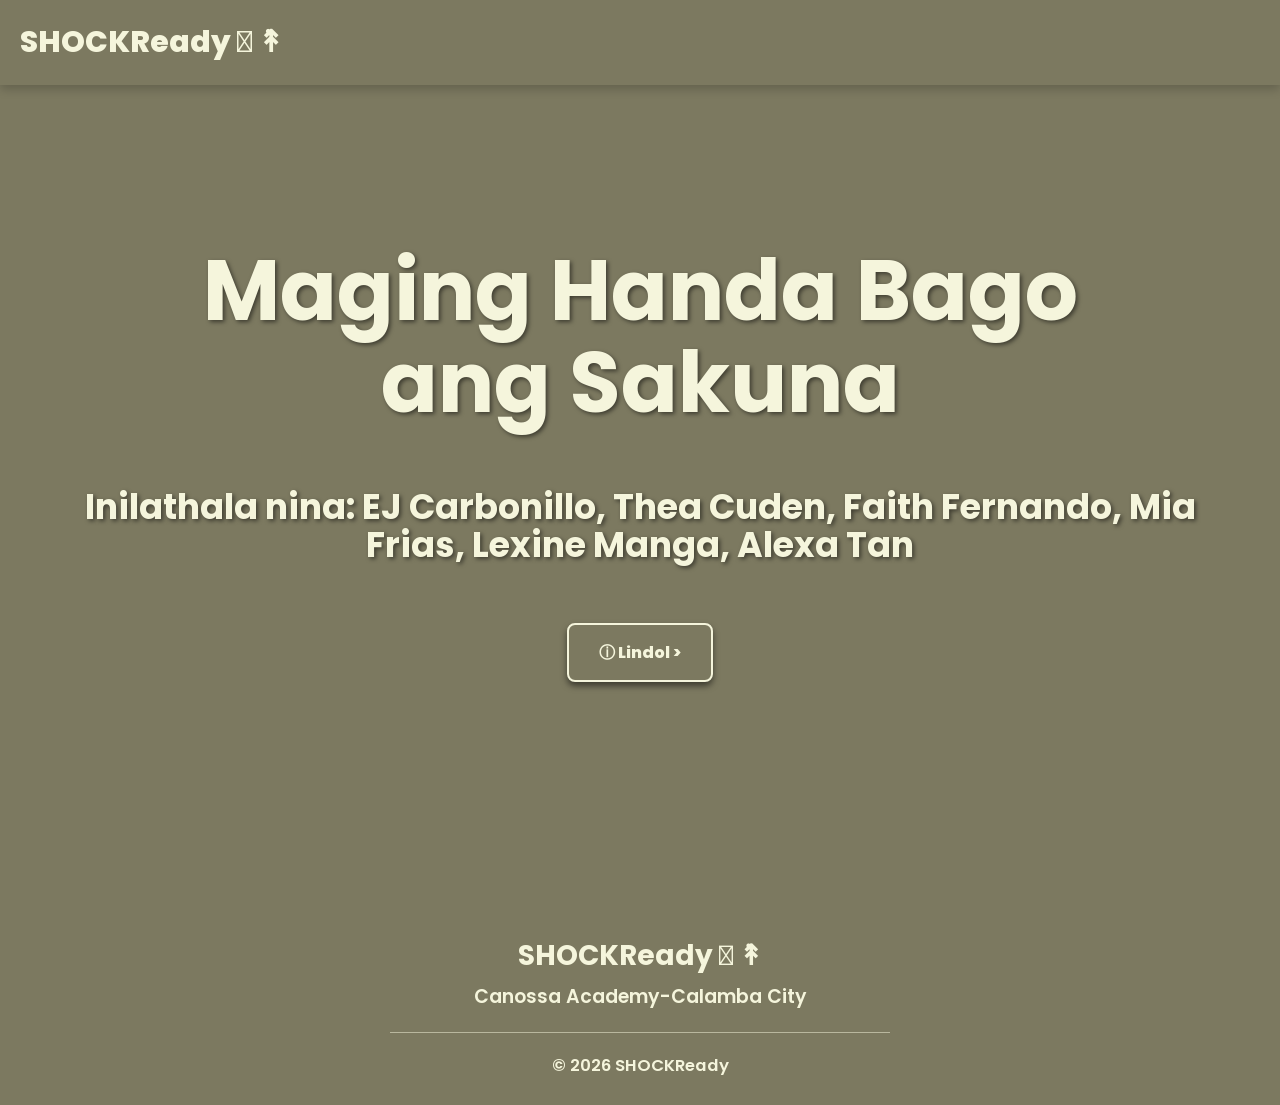
<file: index.html>
<!DOCTYPE html>
<html lang="en">
    <head>
        <meta charset="UTF-8">
        <meta name="viewport" content="width=device-width, initial-scale=1.0">
        <meta name="color-scheme" content="light">
        <title>SHOCKReady</title>
        <link rel="preconnect" href="https://fonts.googleapis.com">
        <link rel="preconnect" href="https://fonts.gstatic.com" crossorigin>
        <link href="https://fonts.googleapis.com/css2?family=Poppins:ital,wght@0,100;0,200;0,300;0,400;0,500;0,600;0,700;0,800;0,900;1,100;1,200;1,300;1,400;1,500;1,600;1,700;1,800;1,900&display=swap" rel="stylesheet">
        <link rel="stylesheet" href="design.css">
        <link rel="shortcut icon" href="https://cdn-icons-png.flaticon.com/512/864/864477.png">
    </head>
    <body>
        <div id="head" class="my-custom-box">
           <a href="index.html">SHOCKReady 𖠰 ݁↟</a>
        </div>
        <div class="main-content">
            <div class="hero-wrapper">
                    <div class="hero-slogan">
                        <h1>Maging Handa Bago<br>ang Sakuna</h1>
                        <h5>Inilathala nina: EJ Carbonillo, Thea Cuden, Faith Fernando,  Mia Frias, Lexine Manga, Alexa Tan</h5>
                    </div>
                <div class="dropdown">
                    <button id="button" type="button">ⓘ Lindol ></button>
                    <div id="dropMenu" class="dropdown-content">
                        <a href="btn1.html">꩜ Ano ang Lindol?</a>
                        <a href="btn2.html">꩜ Earthquake Intensity Scale</a>
                        <a href="btn3.html">꩜ Mga Dapat Gawin</a>
                        <a href="btn4.html">꩜ Karagdagang Impormasyon</a>
                        <a href="btn5.html">꩜ Emergency Contacts</a>
                        <a href="btn6.html">꩜ Call to Action</a>
                    </div>
                </div>
            </div>
        </div>

        <footer class="site-footer">

            <div class="footer-content">

                <h3>SHOCKReady 𖠰 ݁↟</h3>

                <p class="school-name">
                Canossa Academy-Calamba City
                </p>

                <div class="footer-line"></div>

                <p class="footer-credit">
                    © 2026 SHOCKReady
                </p>

            </div>

        </footer>


        <script src="script.js"></script>
    </body>
</html>
</file>
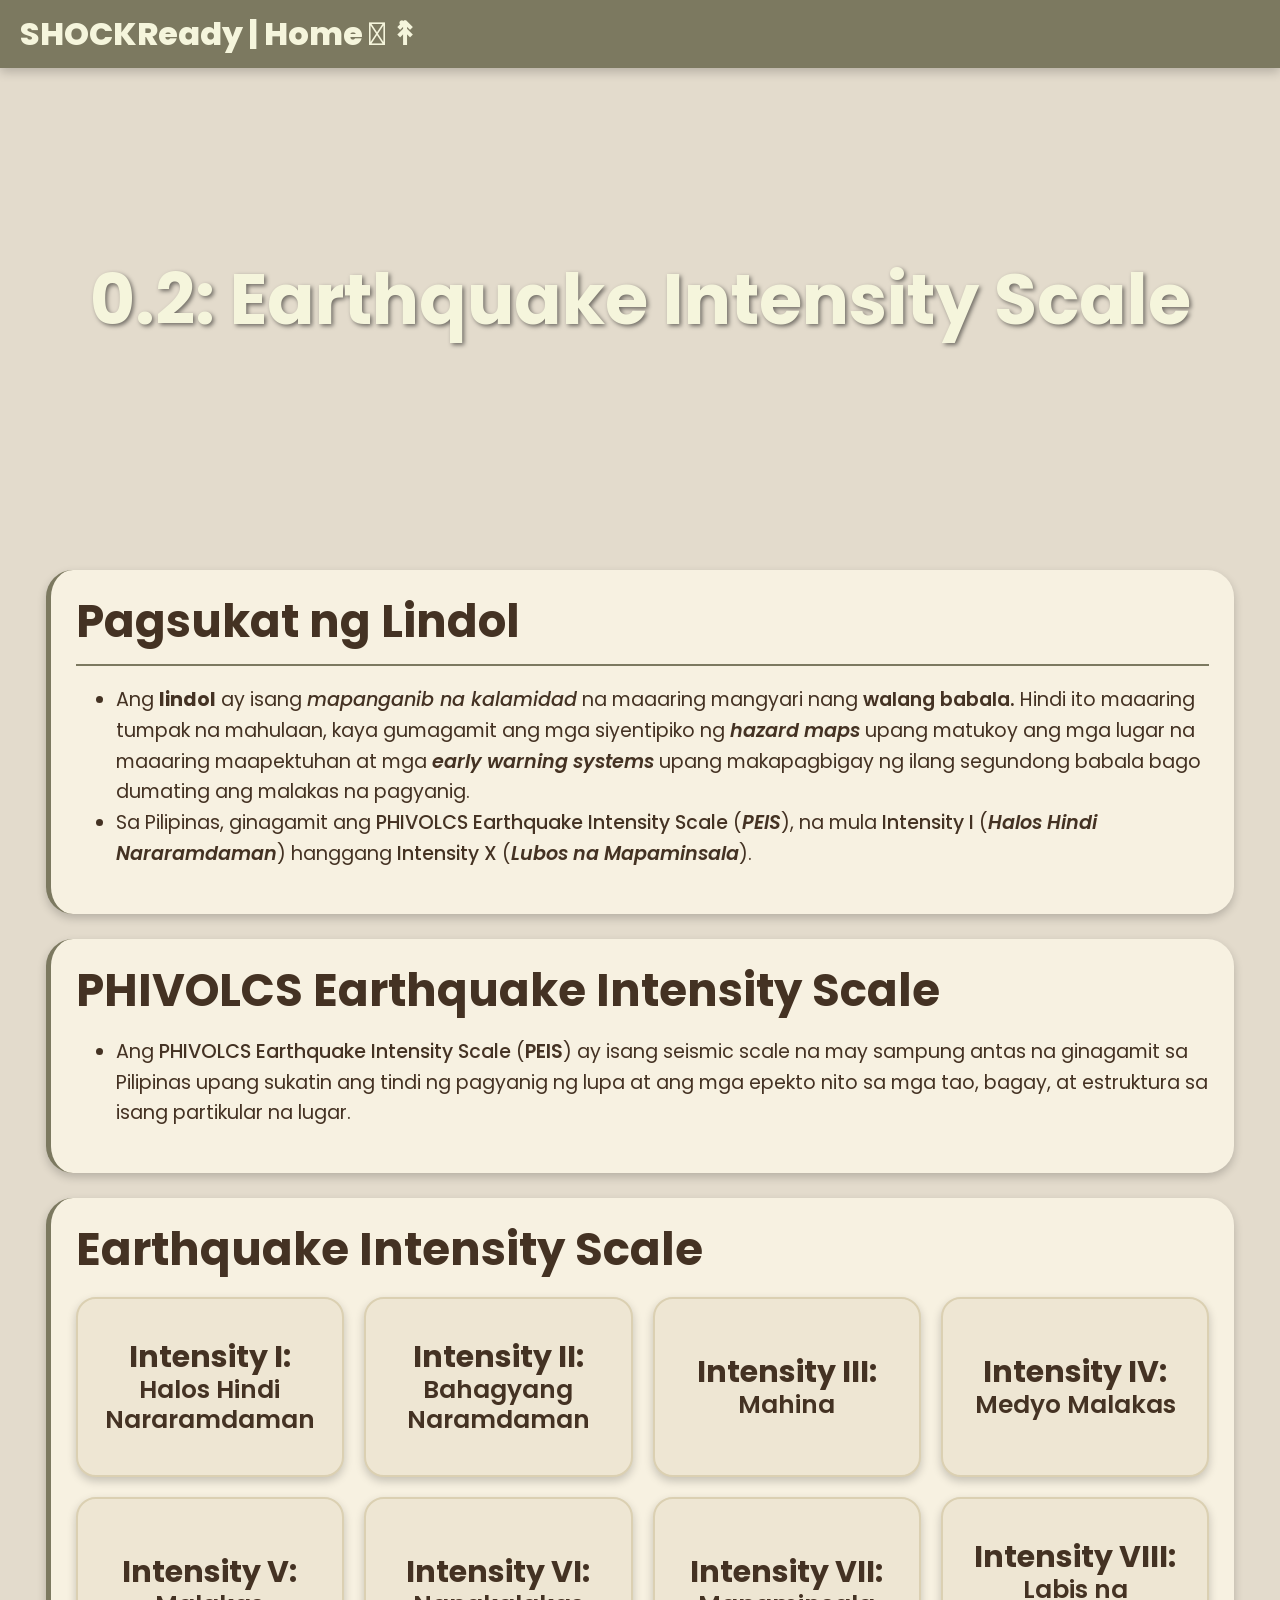
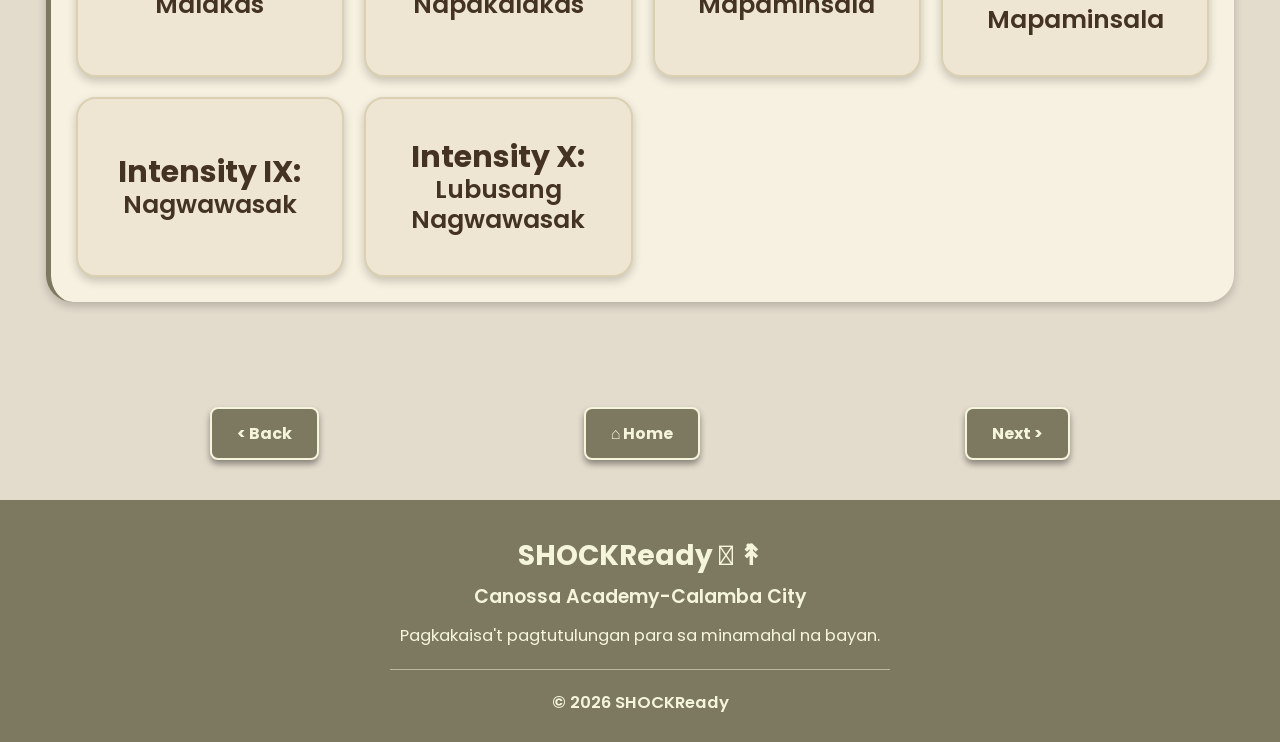
<file: btn2.html>
<!DOCTYPE html>
<html lang="en">
    <head>
        <meta charset="UTF-8">
        <meta name="viewport" content="width=device-width, initial-scale=1.0">
        <meta name="color-scheme" content="light">
        <title>SHOCKReady</title>
        <link rel="preconnect" href="https://fonts.googleapis.com">
        <link rel="preconnect" href="https://fonts.gstatic.com" crossorigin>
        <link href="https://fonts.googleapis.com/css2?family=Poppins:ital,wght@0,100;0,200;0,300;0,400;0,500;0,600;0,700;0,800;0,900;1,100;1,200;1,300;1,400;1,500;1,600;1,700;1,800;1,900&display=swap" rel="stylesheet">
        <link rel="stylesheet" href="design2.css">
        <link rel="shortcut icon" href="https://cdn-icons-png.flaticon.com/512/864/864477.png">
    </head>
    <body>
        <div id="head" class="my-custom-box">
           <a href="index.html">SHOCKReady | Home 𖠰 ݁↟</a>
        </div>
        <div class="main-content-1">
            <div class="hero-wrapper-1">
                <div class="hero-slogan-1">
                    <h1>0.2: Earthquake Intensity Scale</h1>
                </div>
            </div>
        </div>

        <div class="boxes-container">
            <div class="layout-container">

                <div class="info-box box-pagsukat">
                    <div class="header">
                        <h2>Pagsukat ng Lindol</h2><hr>
                    </div>
                    <div class="paragraph paragraph-eight">
                        <ul>
                            <li>Ang <strong>lindol</strong> ay isang <span style="font-weight: 500;"><i>mapanganib na kalamidad</i></span> na maaaring mangyari nang <span style="font-weight: 600;">walang babala. </span>
                                Hindi ito maaaring tumpak na mahulaan, kaya gumagamit ang mga siyentipiko ng <span style="font-weight: 600;"><i>hazard maps</i></span> upang matukoy 
                                ang mga lugar na maaaring maapektuhan at mga <span style="font-weight: 600;"><i>early warning systems</i></span> upang makapagbigay ng ilang segundong 
                                babala bago dumating ang malakas na pagyanig.</li>
                            <li>Sa Pilipinas, ginagamit ang <span style="font-weight: 500;">PHIVOLCS Earthquake Intensity Scale</span> (<span style="font-weight: 600;"><i>PEIS</i></span>), na mula <span style="font-weight: 500;">Intensity I </span>
                                (<span style="font-weight: 600;"><i>Halos Hindi Nararamdaman</i></span>) hanggang <span style="font-weight: 500;">Intensity X</span> (<span style="font-weight: 600;"><i>Lubos na Mapaminsala</i></span>). </li>
                        </ul>
                    </div>
                </div>

                <div class="info-box box-PEIS">
                    <div class="header">
                        <h2>PHIVOLCS Earthquake Intensity Scale</h2>
                    </div>
                    <div class="paragraph paragraph-nine">
                        <ul>
                            <li>Ang <span style="font-weight: 500;">PHIVOLCS Earthquake Intensity Scale</span> (<span style="font-weight: 600;">PEIS</span>) ay isang seismic scale
                            na may sampung antas na ginagamit sa Pilipinas upang sukatin ang tindi ng pagyanig ng lupa at ang mga epekto
                            nito sa mga tao, bagay, at estruktura sa isang partikular na lugar.</li>
                        </ul>
                    </div>
                </div>

                <div class="info-box box-intensity">

                    <div class="header">
                        <h2>Earthquake Intensity Scale</h2>
                    </div>
                    
                    <div class="intensity-columns">

                        <div class="intensity">
                            <div class="header">
                                <h4>Intensity I:</h4>
                                <h5><span style="font-weight: 600;">Halos Hindi Nararamdaman</span></h5>
                            </div>
                        </div>

                        <div class="intensity">
                            <div class="header">
                                <h4>Intensity II:</h4>
                                <h5><span style="font-weight: 600;">Bahagyang Naramdaman</span></h5>
                            </div>
                        </div>

                        <div class="intensity">
                            <div class="header">
                                <h4>Intensity III:</h4>
                                <h5><span style="font-weight: 600;">Mahina</span></h5>
                            </div>
                        </div>

                        <div class="intensity">
                            <div class="header">
                                <h4>Intensity IV:</h4>
                                <h5><span style="font-weight: 600;">Medyo Malakas</span></h5>
                            </div>
                        </div>

                        <div class="intensity">
                            <div class="header">
                                <h4>Intensity V:</h4>
                                <h5><span style="font-weight: 600;">Malakas</span></h5>
                            </div>
                        </div>

                        <div class="intensity">
                            <div class="header">
                                <h4>Intensity VI:</h4>
                                <h5><span style="font-weight: 600;">Napakalakas</span></h5>
                            </div>
                        </div>

                        <div class="intensity">
                            <div class="header">
                                <h4>Intensity VII:</h4>
                                <h5><span style="font-weight: 600;">Mapaminsala</span></h5>
                            </div>
                        </div>

                        <div class="intensity">
                            <div class="header">
                                <h4>Intensity VIII:</h4>
                                <h5><span style="font-weight: 600;">Labis na Mapaminsala</span></h5>
                            </div>
                        </div>

                        <div class="intensity">
                            <div class="header">
                                <h4>Intensity IX:</h4>
                                <h5><span style="font-weight: 600;">Nagwawasak</span></h5>
                            </div>
                        </div>

                        <div class="intensity">
                            <div class="header">
                                <h4>Intensity X:</h4>
                                <h5><span style="font-weight: 600;">Lubusang Nagwawasak</span></h5>
                            </div>
                        </div>

                    </div>
                </div>

            </div>
        </div>

        <div class="page-navigation">
            <a href="btn1.html">< Back</a>
            <a href="index.html">⌂ Home</a>
            <a href="btn3.html">Next ></a>
        </div>

        <footer class="site-footer">

            <div class="footer-content">

                <h3>SHOCKReady 𖠰 ݁↟</h3>

                <p class="school-name">
                Canossa Academy-Calamba City
                </p>

                <p>
                    Pagkakaisa't pagtutulungan para sa minamahal na bayan.
                </p>

                <div class="footer-line"></div>

                <p class="footer-credit">
                    © 2026 SHOCKReady
                </p>

            </div>

        </footer>
        
    </body>
</html>
</file>
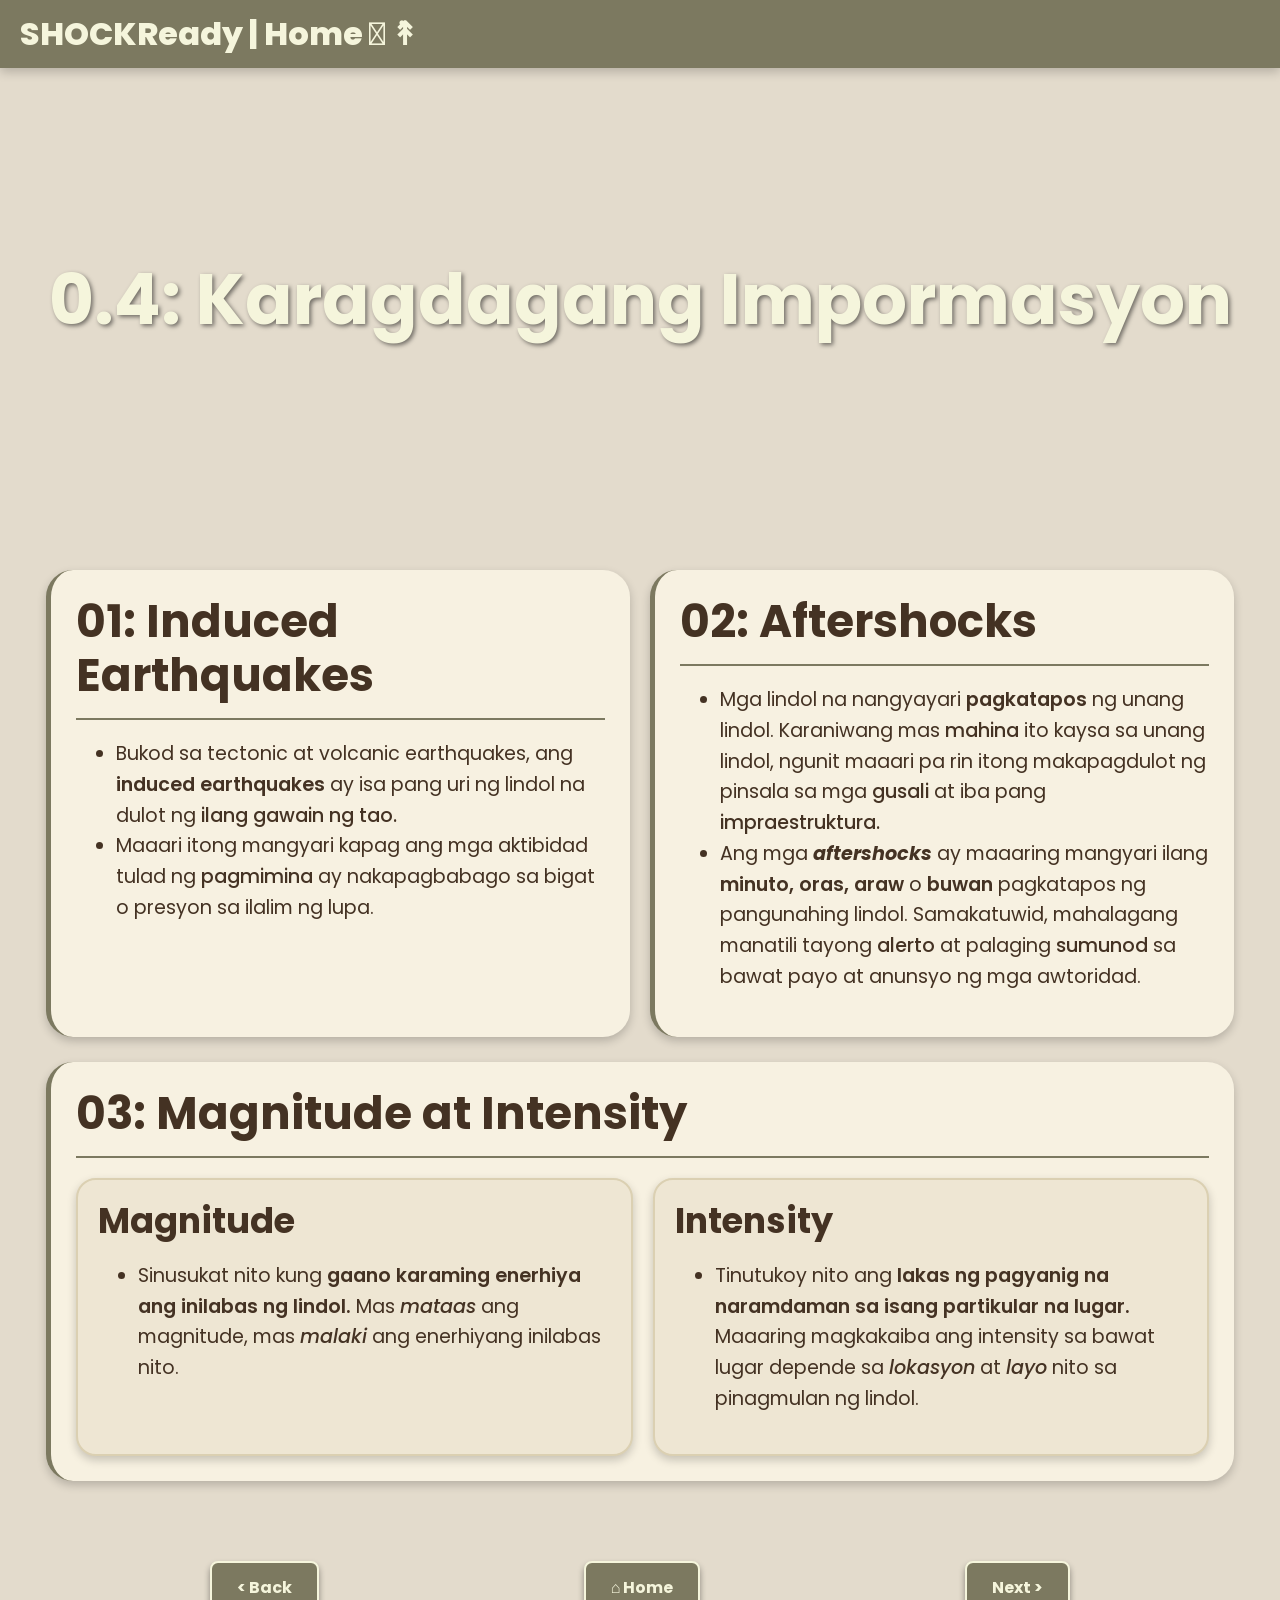
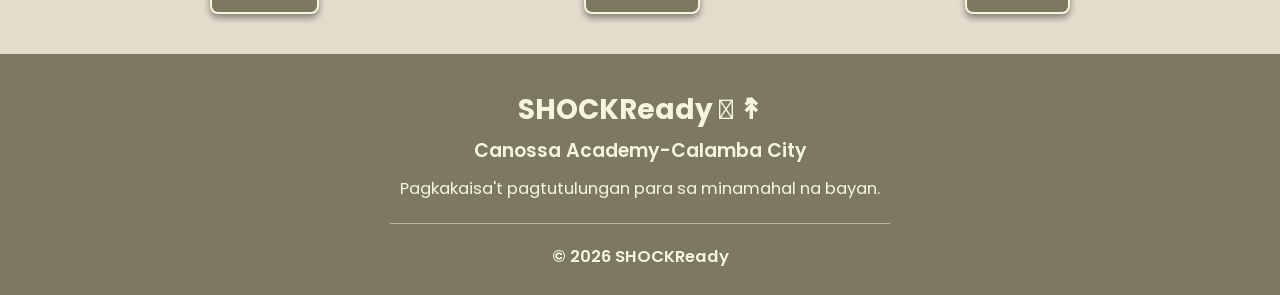
<file: btn4.html>
<!DOCTYPE html>
<html lang="en">
    <head>
        <meta charset="UTF-8">
        <meta name="viewport" content="width=device-width, initial-scale=1.0">
        <meta name="color-scheme" content="light">
        <title>SHOCKReady</title>
        <link rel="preconnect" href="https://fonts.googleapis.com">
        <link rel="preconnect" href="https://fonts.gstatic.com" crossorigin>
        <link href="https://fonts.googleapis.com/css2?family=Poppins:ital,wght@0,100;0,200;0,300;0,400;0,500;0,600;0,700;0,800;0,900;1,100;1,200;1,300;1,400;1,500;1,600;1,700;1,800;1,900&display=swap" rel="stylesheet">
        <link rel="stylesheet" href="design2.css">
        <link rel="shortcut icon" href="https://cdn-icons-png.flaticon.com/512/864/864477.png">
    </head>
    <body>
        <div id="head" class="my-custom-box">
           <a href="index.html">SHOCKReady | Home 𖠰 ݁↟</a>
        </div>
        <div class="main-content-1">
            <div class="hero-wrapper-1">
                <div class="hero-slogan-1">
                    <h1>0.4: Karagdagang Impormasyon</h1>
                </div>
            </div>
        </div>

        <div class="boxes-container">
            <div class="layout-container">
                <div class="additional-columns">

                    <div class="info-box box-induced">
                        <div class="header">
                            <h2>01: Induced Earthquakes</h2><hr>
                        </div>
                        <div class="paragraph paragraph-ten">
                            <ul>
                                <li>Bukod sa tectonic at volcanic earthquakes, ang <span style="font-weight: 600;">induced earthquakes</span> ay isa pang uri ng lindol 
                                    na dulot ng <span style="font-weight: 500;">ilang gawain ng tao.</span></li>
                                <li>Maaari itong mangyari kapag ang mga aktibidad tulad ng <span style="font-weight: 500;">pagmimina</span> 
                                    ay nakapagbabago sa bigat o presyon sa ilalim ng lupa.</li>
                            </ul>
                        </div>
                    </div>

                    <div class="info-box box-aftershocks">
                        <div class="header">
                            <h2>02: Aftershocks</h2><hr>
                        </div>
                        <div class="paragraph paragraph-eleven">
                            <ul>
                                <li>Mga lindol na nangyayari <span style="font-weight: 600;">pagkatapos</span> ng unang lindol.
                                Karaniwang mas <span style="font-weight: 500;">mahina</span> ito kaysa sa unang lindol, ngunit maaari pa rin itong makapagdulot
                                ng pinsala sa mga <span style="font-weight: 500;">gusali</span> at iba pang <span style="font-weight: 500;">impraestruktura.</span></li>
                                <li>Ang mga <strong><i>aftershocks</i></strong> ay maaaring mangyari ilang <span style="font-weight: 600;">minuto, oras, araw</span> o <span style="font-weight: 600;">buwan</span>
                                 pagkatapos ng pangunahing lindol. Samakatuwid, mahalagang manatili tayong <span style="font-weight: 500;">alerto</span> at palaging <span style="font-weight: 500;">sumunod</span> sa bawat payo at anunsyo
                                 ng mga awtoridad.</li>
                            </ul>
                            
                        </div>
                    </div>

                </div>

                <div class="info-box box-mag-int">

                    <div class="header">
                        <h2>03: Magnitude at Intensity</h2><hr>
                    </div>

                    <div class="magint-columns">

                        <div class="mag-int">
                            <div class="header">
                                <h3>Magnitude</h3>
                            </div>
                            <div class="paragraph paragraph-twelve">
                                <ul>
                                    <li>Sinusukat nito kung <span style="font-weight: 600;">gaano karaming enerhiya ang inilabas
                                        ng lindol. </span>Mas <span style="font-weight: 500;"><i>mataas</i></span> ang magnitude, mas
                                        <span style="font-weight: 500;"><i>malaki</i></span> ang enerhiyang inilabas nito.
                                    </li>
                                </ul>
                            </div>
                        </div>
                        
                        <div class="mag-int">
                            <div class="header">
                                <h3>Intensity</h3>
                            </div>
                            <div class="paragraph paragraph-thirteen">
                                <ul>
                                    <li>Tinutukoy nito ang <span style="font-weight: 600;">lakas ng pagyanig na naramdaman
                                        sa isang partikular na lugar. </span>Maaaring magkakaiba ang intensity sa bawat lugar depende 
                                        sa <span style="font-weight: 500;"><i>lokasyon</i></span> at <span style="font-weight: 500;"><i>layo</i> </span>
                                        nito sa pinagmulan ng lindol.
                                    </li>
                                </ul>
                            </div>
                        </div>

                    </div>

                </div>

            </div>
        </div>

        <div class="page-navigation">
            <a href="btn3.html">< Back</a>
            <a href="index.html">⌂ Home</a>
            <a href="btn5.html">Next ></a>
        </div>

        <footer class="site-footer">

            <div class="footer-content">

                <h3>SHOCKReady 𖠰 ݁↟</h3>

                <p class="school-name">
                Canossa Academy-Calamba City
                </p>

                <p>
                    Pagkakaisa't pagtutulungan para sa minamahal na bayan.
                </p>

                <div class="footer-line"></div>

                <p class="footer-credit">
                    © 2026 SHOCKReady
                </p>

            </div>

        </footer>

    </body>
</html>
</file>
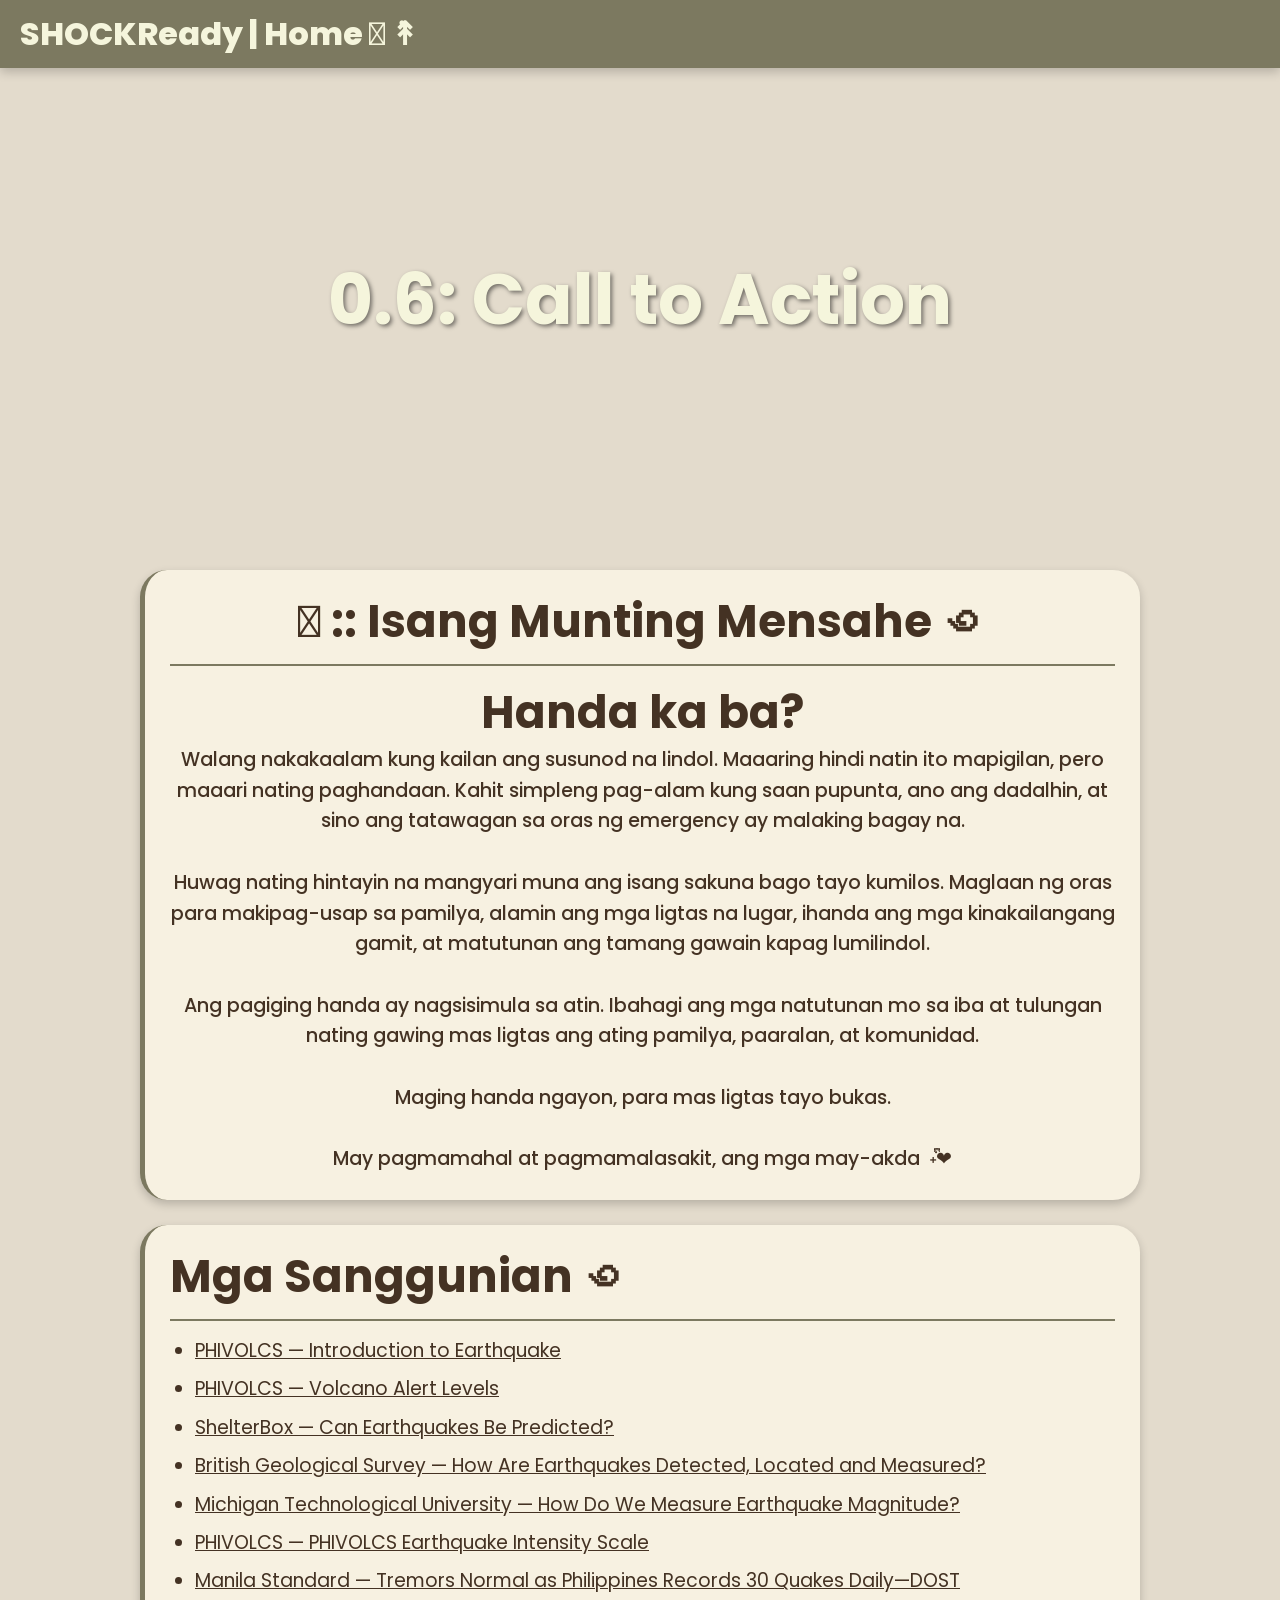
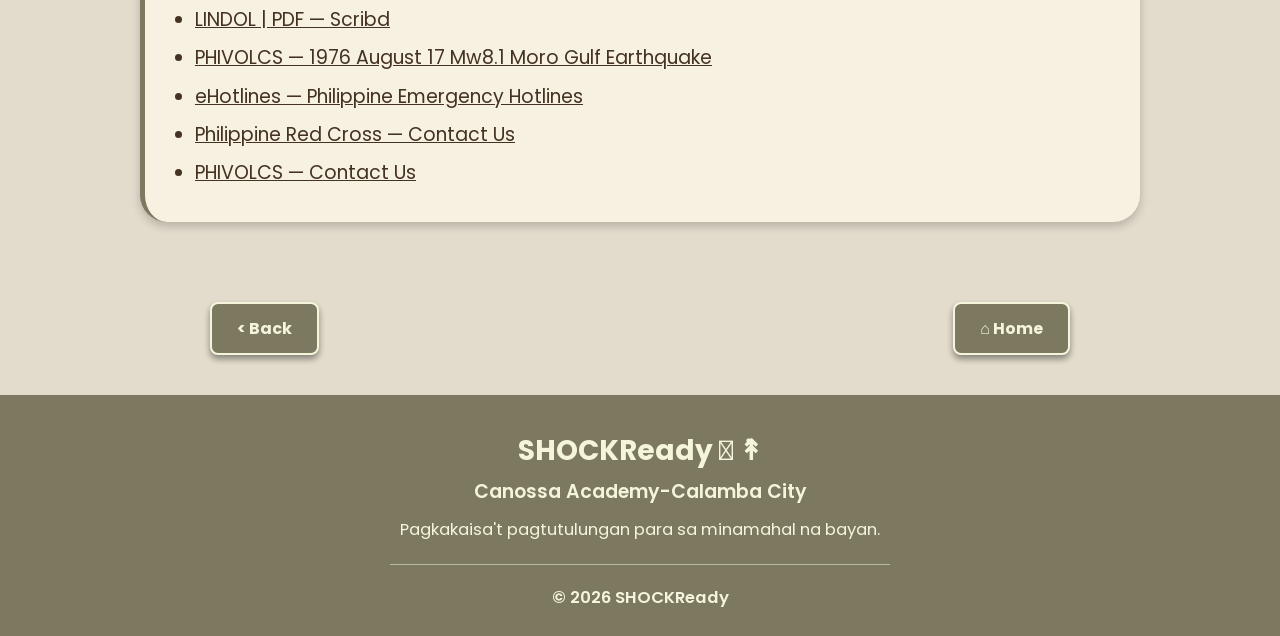
<file: btn6.html>
<!DOCTYPE html>
<html lang="en">
    <head>
        <meta charset="UTF-8">
        <meta name="viewport" content="width=device-width, initial-scale=1.0">
        <meta name="color-scheme" content="light">
        <title>SHOCKReady</title>
        <link rel="preconnect" href="https://fonts.googleapis.com">
        <link rel="preconnect" href="https://fonts.gstatic.com" crossorigin>
        <link href="https://fonts.googleapis.com/css2?family=Poppins:ital,wght@0,100;0,200;0,300;0,400;0,500;0,600;0,700;0,800;0,900;1,100;1,200;1,300;1,400;1,500;1,600;1,700;1,800;1,900&display=swap" rel="stylesheet">
        <link rel="stylesheet" href="design2.css">
        <link rel="shortcut icon" href="https://cdn-icons-png.flaticon.com/512/864/864477.png">
    </head>
    <body>
        <div id="head" class="my-custom-box">
           <a href="index.html">SHOCKReady | Home 𖠰 ݁↟</a>
        </div>
        <div class="main-content-1">
            <div class="hero-wrapper-1">
                <div class="hero-slogan-1">
                    <h1>0.6: Call to Action</h1>
                </div>
            </div>
        </div>

        <div class="boxes-container">
            <div class="layout-container">

                <div class="info-box box-mensahe">

                    <div class="header">
                        <h2>𖠰 :: Isang Munting Mensahe ꩜</h2><hr>
                        <h1>Handa ka ba?</h1>
                        <h3>
                            <span style="font-weight: 500;">Walang nakakaalam kung kailan ang susunod na lindol. Maaaring hindi natin ito mapigilan, pero
                            maaari nating paghandaan. Kahit simpleng pag-alam kung saan pupunta, ano ang dadalhin, at sino ang 
                            tatawagan sa oras ng emergency ay malaking bagay na.<br><br>
                            Huwag nating hintayin na mangyari muna ang isang sakuna bago tayo kumilos. Maglaan ng oras para makipag-usap 
                            sa pamilya, alamin ang mga ligtas na lugar, ihanda ang mga kinakailangang gamit, at matutunan ang tamang gawain 
                            kapag lumilindol.<br><br>
                            Ang pagiging handa ay nagsisimula sa atin. Ibahagi ang mga natutunan mo sa iba at tulungan nating gawing mas ligtas 
                            ang ating pamilya, paaralan, at komunidad.<br><br>
                            Maging handa ngayon, para mas ligtas tayo bukas.<br><br>
                            May pagmamahal at pagmamalasakit, ang mga may-akda ‬ ݁˖‪‪❤︎‬ིྀ</span>
                        </h3>
                    </div>

                </div>
                <div class="info-box box-sanggunian">

                        <div class="header">
                            <h2>Mga Sanggunian ꩜</h2><hr>
                        </div>

                        <div class="paragraph sanggunian-list">
                            <div class="paragraph sanggunian-list">
                                <ul>
                                    <li>
                                        <a href="https://www.phivolcs.dost.gov.ph/introduction-to-earthquake/" target="_blank">
                                            PHIVOLCS — Introduction to Earthquake
                                        </a>
                                    </li>

                                    <li>
                                        <a href="https://www.phivolcs.dost.gov.ph/volcano-alert-levels/" target="_blank">
                                            PHIVOLCS — Volcano Alert Levels
                                        </a>
                                    </li>

                                    <li>
                                        <a href="https://shelterbox.org/explainer/can-earthquakes-be-predicted/" target="_blank">
                                            ShelterBox — Can Earthquakes Be Predicted?
                                        </a>
                                    </li>

                                    <li>
                                        <a href="https://www.bgs.ac.uk/discovering-geology/earth-hazards/earthquakes/how-are-earthquakes-detected/" target="_blank">
                                            British Geological Survey — How Are Earthquakes Detected, Located and Measured?
                                        </a>
                                    </li>

                                    <li>
                                        <a href="https://www.mtu.edu/geo/community/seismology/learn/earthquake-measure/" target="_blank">
                                            Michigan Technological University — How Do We Measure Earthquake Magnitude?
                                        </a>
                                    </li>

                                    <li>
                                        <a href="https://www.phivolcs.dost.gov.ph/phivolcs-earthquake-intensity-scale-2/" target="_blank">
                                            PHIVOLCS — PHIVOLCS Earthquake Intensity Scale
                                        </a>
                                    </li>

                                    <li>
                                        <a href="https://manilastandard.net/news/314654096/tremors-normal-as-philippines-records-30-quakes-daily-dost.html" target="_blank">
                                            Manila Standard — Tremors Normal as Philippines Records 30 Quakes Daily—DOST
                                        </a>
                                    </li>

                                    <li>
                                        <a href="https://www.scribd.com/presentation/464354517/LINDOL" target="_blank">
                                            LINDOL | PDF — Scribd
                                        </a>
                                    </li>

                                    <li>
                                        <a href="https://www.phivolcs.dost.gov.ph/1976-august-17-moro-gulf-earthquake/" target="_blank">
                                            PHIVOLCS — 1976 August 17 Mw8.1 Moro Gulf Earthquake
                                        </a>
                                    </li>

                                    <li>
                                        <a href="https://ehotlines.e.gov.ph/" target="_blank">
                                            eHotlines — Philippine Emergency Hotlines
                                        </a>
                                    </li>

                                    <li>
                                        <a href="https://redcross.org.ph/contact-us/" target="_blank">
                                            Philippine Red Cross — Contact Us
                                        </a>
                                    </li>

                                    <li>
                                        <a href="https://www.phivolcs.dost.gov.ph/contact-us/" target="_blank">
                                            PHIVOLCS — Contact Us
                                        </a>
                                    </li>
                                </ul>
                            </div>
                        </div>
                    </div>

                </div>
            </div>
        </div>

        <div class="page-navigation">
            <a href="btn5.html">< Back</a>
            <a href="index.html">⌂ Home</a>
        </div>

        <footer class="site-footer">

            <div class="footer-content">

                <h3>SHOCKReady 𖠰 ݁↟</h3>

                <p class="school-name">
                Canossa Academy-Calamba City
                </p>

                <p>
                    Pagkakaisa't pagtutulungan para sa minamahal na bayan.
                </p>

                <div class="footer-line"></div>

                <p class="footer-credit">
                    © 2026 SHOCKReady
                </p>

            </div>

        </footer>

    </body>
</html>
</file>
<file: design.css>
:root {
    color-scheme: light;
}
html {
    margin: 0;
    padding: 0;
    width: 100%;
    min-height: 100%;
}
body {
    margin: 0;
    padding: 0;
    width: 100%;
    min-height: 100vh;
    overflow-x: clip;
    display: flex;
    flex-direction: column;
    background-color: #7C7960;
}
#head {
    position: fixed;
    width: 100%;
    left: 0;
    top: 0;
    height: 85px;
    background-color: #7C7960;
    z-index: 100;
    display: flex;
    align-items: center;
    justify-content: space-between;
    padding-left: 20px;
    padding-right: 20px;
    box-sizing: border-box;
    box-shadow: 0px 4px 10px rgba(0, 0, 0, 0.2);
    overflow: visible;
}
.my-custom-box {
    font-family: 'Poppins', sans-serif;
    font-weight: 800;
    font-size: clamp(30px, 2vw, 35px);
}
.my-custom-box a {
    text-decoration: none;
    color: beige;
}
.main-content {
    position: relative;
    z-index: 1;
    display: flex;
    justify-content: center;
    flex-direction: column;
    align-items: center;
    box-sizing: border-box;
    width: 100%;
    min-height: 100vh;
    flex: 1;
    padding: 120px 20px 150px;
    background-image: url('https://media.cnn.com/api/v1/images/stellar/prod/220727023655-15-philippines-earthquake-072622.jpg?c=original');
    background-size: cover;
    background-position: center center;
    background-repeat: no-repeat;
}
.main-content .hero-slogan {
    font-family: 'Poppins', sans-serif;
    font-weight: 600;
    font-size: clamp(28px, 4vw, 42px);
    color: beige;
    text-shadow: 2px 2px 4px rgba(0, 0, 0, 0.5);
    width: 100%;
    text-align: center;
    padding: 0 20px;
    box-sizing: border-box;
    line-height: 1.1;
}
.hero-wrapper {
    display: flex;
    flex-direction: column;
    align-items: center;
    width: 100%;
}
.dropdown {
    position: relative;
    display: inline-flex;
    flex-direction: column;
    align-items: center;
    flex-shrink: 0;
    z-index: 2;
}
.dropdown button {
    background-color: #7C7960;
    color: beige;
    padding: 15px 30px;
    font-family: 'Poppins', sans-serif;
    font-weight: 800;
    font-size: 16px;
    border: 2px solid beige;
    cursor: pointer;
    border-radius: 8px;
    box-shadow: 0px 4px 6px rgba(0, 0, 0, 0.5);
}
.dropdown button:hover {
    background-color: #5A5745;
}
.dropdown a {
    display: block;
    padding: 10px 15px;
    text-decoration: none;
    color: #7C7960;
    font-family: 'Poppins', sans-serif;
    font-weight: 600;
    font-size: 16px;
}
.dropdown a:hover {
    background-color: #c8c8a9;
}
.dropdown .dropdown-content {
    display: none;
    position: static;
    background-color: #f5f5dc;
    min-width: 260px;
    box-shadow: 2px 2px 5px rgba(0, 0, 0, 0.5);
    z-index: 101;
    padding: 10px 0;
    margin-top: 5px;
    border-radius: 8px;
    overflow: hidden;
}
.dropdown .dropdown-content.show {
    display: block;
}
.site-footer {
    width: 100%;
    background: #7C7960;
    color: beige;
    text-align: center;
    padding: 35px 20px 25px;
    margin-top: 0;
    font-family: 'Poppins', sans-serif;
    box-sizing: border-box;
    flex-shrink: 0;
}
.footer-content {
    width: 90%;
    max-width: 1000px;
    margin: 0 auto;
}
.footer-content h3 {
    margin: 0 0 5px;
    font-size: clamp(20px, 2.5vw, 28px);
    font-weight: 700;
}
.school-name {
    margin: 0 0 10px !important;
    font-size: clamp(15px, 1.5vw, 19px) !important;
    font-weight: 600;
}
.footer-content p {
    margin: 8px 0;
    font-size: clamp(13px, 1.3vw, 17px);
    line-height: 1.6;
}
.footer-line {
    width: 70%;
    max-width: 500px;
    margin: 20px auto;
    border: 0;
    border-top: 1px solid rgba(245, 245, 220, 0.5);
}
.footer-credit {
    font-weight: 600;
    margin: 0 !important;
    font-size: clamp(13px, 1.3vw, 17px) !important;
}
@media (max-width: 960px) {
    .main-content {
        padding: 100px 15px 120px;
    }
}
@media (max-width: 768px) {
    body {
        font-size: 13px;
    }
    #head {
        height: auto;
        min-height: 55px;
        padding: 10px 15px;
        justify-content: center;
        text-align: center;
    }
    .my-custom-box {
        font-size: clamp(17px, 4.5vw, 22px);
        line-height: 1.2;
    }
    .main-content {
        padding-top: 100px;
        padding-bottom: 120px;
        min-height: 100vh;
    }
    .main-content .hero-slogan {
        font-size: clamp(26px, 4vw, 45px);
        text-align: center;
        padding: 0 10px;
    }
    .dropdown .dropdown-content {
        min-width: 240px;
        max-width: calc(100vw - 30px);
    }
}
@media (max-width: 960px) and (orientation: portrait) {
    .site-footer {
        padding: 30px 15px 20px;
        margin-top: 0;
    }
    .footer-content {
        width: 95%;
    }
    .footer-line {
        width: 80%;
    }
}
@media (max-width: 960px) and (orientation: landscape) {
    .site-footer {
        padding: 25px 20px 18px;
        margin-top: 0;
    }
    .footer-content {
        width: 90%;
        max-width: 900px;
    }
    .footer-line {
        width: 70%;
    }
}
</file>
<file: design2.css>
:root {
    color-scheme: light;
}
* {
    box-sizing: border-box;
}
html, body {
    margin: 0;
    padding: 0;
    width: 100%;
    min-height: 100vh;
    overflow-x: hidden;
}
body {
    background: #E3DBCC;
    font-family: 'Poppins', sans-serif;
}
#head {
    position: fixed;
    top: 0;
    left: 0;
    width: 100%;
    min-height: 60px;
    padding: 10px 20px;
    background: #7C7960;
    z-index: 100;
    display: flex;
    align-items: center;
    box-shadow: 0 4px 10px rgba(0,0,0,.2);
}
.my-custom-box {
    font-weight: 800;
    font-size: clamp(17px, 2.5vw, 35px);
}
.my-custom-box a {
    text-decoration: none;
    color: beige;
}
.main-content-1 {
    position: relative;
    width: 100%;
    min-height: 350px;
    height: 60vh;
    padding: 60px 20px 0;
    display: flex;
    align-items: center;
    justify-content: center;
}
.main-content-1::before {
    content: "";
    position: absolute;
    inset: 0;
    z-index: -1;
    background:
    linear-gradient(to bottom, transparent 65%, #E3DBCC),
    url('https://media.cnn.com/api/v1/images/stellar/prod/220727023655-15-philippines-earthquake-072622.jpg?c=original')
    center / cover no-repeat;
}
.hero-slogan-1 {
    width: 100%;
    text-align: center;
    color: beige;
    font-size: clamp(22px, 4vw, 35px);
    text-shadow: 2px 2px 4px rgba(0,0,0,.5);
}
.hero-slogan-1 h1 {
    margin: 0;
}
.boxes-container {
    background: #E3DBCC;
    padding: 30px 2%;
}
.layout-container {
    width: 100%;
    max-width: 1400px;
    margin: auto;
    padding: 0 20px;
}
.top-row {
    display: grid;
    grid-template-columns: minmax(0, 1.6fr) minmax(280px, 1fr);
    gap: 20px;
    margin-bottom: 20px;
}
.info-box {
    background: #F7F1E1;
    border-radius: 27px;
    padding: clamp(18px, 2.5vw, 25px);
    border-left: 5px solid #7C7960;
    box-shadow: 0 4px 10px rgba(0,0,0,.2);
}
.header {
    width: 100%;
    padding: 0;
    color: #443223;
    font-size: clamp(18px, 2.5vw, 30px);
    line-height: 1.2;
}
.header h1, .header h2, .header h3, .header h4 {
    margin: 0;
}
.paragraph {
    width: 100%;
    min-width: 0;
    padding: 0;
    color: #443223;
    font-size: clamp(14px, 1.5vw, 20px);
    line-height: 1.6;
}
.box-trivia {
    display: block;
}
.trivia-content {
    display: grid;
    grid-template-columns: 180px 1fr;
    gap: 20px;
    align-items: start;
}
.trivia-image {
    width: 180px;
    height: 180px;
    object-fit: cover;
    border: 1px solid #443223;
    border-radius: 15px;
    margin: 0;
    box-shadow: 0 4px 10px rgba(0,0,0,.2);
}
.paragraph-two {
    width: 100%;
    padding: 0;
    margin: 0;
}
.trivia-two {
    grid-column: 1 / -1;
    width: 100%;
    color: #443223;
    font-size: clamp(14px, 1.5vw, 20px);
    line-height: 1.6;
}
.trivia-two ul {
    margin: 0;
    padding-left: 20px;
}
.trivia-extra {
    grid-column: 1 / -1;
    color: #443223;
    font-size: clamp(14px, 1.5vw, 20px);
    line-height: 1.6;
    margin: 0;
}
.trivia-extra p {
    margin: 0;
}
.box-uri {
    width: 100%;
}
.uri-columns, .intensity-columns, .magint-columns {
    display: grid;
    grid-template-columns: repeat(auto-fit, minmax(250px, 1fr));
    gap: 20px;
    margin-top: 20px;
}
.intensity h4, .intensity h5 {
    width: 100%;
    margin: 0;
    padding: 0;
    text-align: center;
}
.intensity {
    display: flex;
    flex-direction: column;
    justify-content: center;
    align-items: center;
    text-align: center;
    min-height: 180px;
}
.intensity .header {
    width: 100%;
    text-align: center;
}
.earthquake-uri, .intensity, .mag-int {
    padding: 20px;
    background: #EEE6D3;
    border-radius: 20px;
    border: 2px solid #DBD0B2;
    box-shadow: 0 4px 10px rgba(0,0,0,.2);
}
.header hr, .paragraph-fourteen hr, .paragraph-fifteen hr {
    border: 0;
    border-top: 2px solid #7C7960;
}
.box-pictures, .box-bago, .box-habang, .box-pagkatapos {
    margin-bottom: 25px;
}
.box-pictures {
    display: flex;
    flex-wrap: wrap;
    justify-content: center;
    align-items: center;
    gap: 20px;
}
.box-pictures .image, .box-hotlines .image {
    width: clamp(120px, 18vw, 180px);
    height: clamp(120px, 18vw, 180px);
    object-fit: cover;
    border: 2px solid #443223;
    border-radius: 15px;
    margin: 0;
    box-shadow: 0 4px 10px rgba(0,0,0,.2);
    transition: 0.8s;
    display: block;
}
.box-pictures .image:hover {
    transform: scale(1.1);
}
.box-pagsukat, .box-PEIS, .box-intensity {
    margin-bottom: 25px;
}
.additional-columns {
    display: grid;
    grid-template-columns: repeat(auto-fit, minmax(300px, 1fr));
    gap: 20px;
    margin-bottom: 25px;
}
.emergency-container {
    display: grid;
    grid-template-columns: 1fr 1fr;
    gap: 20px;
}
.box-hotlines {
    display: flex;
    flex-direction: column;
}
.box-hotlines .image {
    transition: 0.8s;
    display: block;
}
.box-hotlines .image:hover {
    transform: scale(1.03);
}
.box-hotlines .hotlines {
    display: block;
    width: 75%;
    height: auto;
    max-width: 100%;
    object-fit: contain;
    margin: auto;
}
.box-explanation {
    grid-column: 1 / -1;
}
.box-mensahe .header {
    text-align: center;
}
.box-mensahe {
    width: 90%;
    max-width: 1000px;
    margin: 0 auto;
}
.box-mensahe .header h1 {
    font-size: clamp(28px, 4vw, 45px);
    margin: 20px 0 5px;
}
.box-mensahe .header h3 {
    font-size: clamp(16px, 1.5vw, 21px);
    line-height: 1.6;
    margin: 0;
}
.box-sanggunian {
    width: 90%;
    max-width: 1000px;
    margin: 25px auto 0;
}
.sanggunian-list {
    font-size: clamp(14px, 1.5vw, 19px);
    line-height: 1.6;
}
.sanggunian-list ul {
    margin: 0;
    padding-left: 25px;
}
.sanggunian-list li {
    margin-bottom: 8px;
}
.sanggunian-list a {
    color: #443223;
    text-decoration: underline;
}
.sanggunian-list a:hover {
    color: #7C7960;
}
.site-footer {
    width: 100%;
    background: #7C7960;
    color: beige;
    text-align: center;
    padding: 35px 20px 25px;
    margin-top: 40px;
}
.footer-content {
    width: 90%;
    max-width: 1000px;
    margin: 0 auto;
}
.footer-content h3 {
    margin: 0 0 5px;
    font-size: clamp(20px, 2.5vw, 28px);
    font-weight: 700;
}
.school-name {
    margin: 0 0 10px !important;
    font-size: clamp(15px, 1.5vw, 19px) !important;
    font-weight: 600;
}
.footer-content p {
    margin: 8px 0;
    font-size: clamp(13px, 1.3vw, 17px);
    line-height: 1.6;
}
.footer-line {
    width: 70%;
    max-width: 500px;
    margin: 20px auto;
    border: 0;
    border-top: 1px solid rgba(245, 245, 220, 0.5);
}
.footer-credit {
    font-weight: 600;
    margin: 0 !important;
    font-size: clamp(13px, 1.3vw, 17px) !important;
}
.page-navigation {
    width: 100%;
    max-width: 900px;
    margin: 50px auto 20px;
    padding: 0 20px;
    box-sizing: border-box;
    display: flex;
    justify-content: space-between;
    align-items: center;
    gap: 20px;
}
.page-navigation a {
    display: inline-block;
    padding: 12px 25px;
    background-color: #7C7960;
    color: beige;
    text-decoration: none;
    font-family: 'Poppins', sans-serif;
    font-weight: 700;
    font-size: 16px;
    border: 2px solid beige;
    border-radius: 8px;
    box-shadow: 0px 4px 6px rgba(0, 0, 0, 0.4);
    transition: background-color 0.2s;
    text-align: center;
}
.page-navigation a:hover {
    background-color: #5A5745;
}
.page-navigation a:first-child {
    justify-self: start;
}
.page-navigation a:nth-child(2) {
    justify-self: center;
}
.page-navigation a:last-child {
    justify-self: end;
}
@media (max-width: 960px) and (orientation: portrait) {
    .top-row {
        grid-template-columns: 1fr;
    }
    .trivia-content {
        display: grid;
        grid-template-columns: 110px 1fr;
        gap: 12px;
    }
    .trivia-image {
        width: 110px;
        height: 110px;
        object-fit: cover;
        margin: 0;
        grid-column: 1;
        grid-row: 1;
    }
    .paragraph-two {
        grid-column: 2;
        grid-row: 1;
        margin: 0;
    }
    .paragraph-two p {
        margin: 0;
        padding-left: 20px;
        position: relative;
    }
    .paragraph-two p::before {
        content: ">";
        position: absolute;
        left: 0;
    }
    .trivia-two {
        grid-column: 1 / -1;
        grid-row: 2;
        margin: 0;
    }
    .trivia-two ul {
        margin: 0;
        padding-left: 20px;
    }
    .emergency-container {
        grid-template-columns: 1fr;
    }
    .site-footer {
        padding: 30px 15px 20px;
        margin-top: 30px;
    }
    .footer-content {
        width: 95%;
    }
    .footer-line {
        width: 80%;
    }
}
@media (max-width: 960px) and (orientation: landscape) {
    .main-content-1 {
        height: 70vh;
    }
    .top-row {
        grid-template-columns: 1fr;
    }
    .trivia-content {
        display: grid;
        grid-template-columns: 110px 1fr;
        gap: 12px;
    }
    .trivia-image {
        width: 110px;
        height: 110px;
        object-fit: cover;
        margin: 0;
        grid-column: 1;
        grid-row: 1 / 3;
    }
    .paragraph-two {
        grid-column: 2;
        grid-row: 1;
        margin: 0;
    }
    .paragraph-two p {
        margin: 0;
        padding-left: 20px;
        position: relative;
    }
    .paragraph-two p::before {
        content: ">";
        position: absolute;
        left: 0;
    }
    .trivia-two {
        grid-column: 2;
        grid-row: 2;
        margin: 0;
    }
    .trivia-two ul {
        margin: 0;
        padding-left: 20px;
    }
    .emergency-container {
        grid-template-columns: 1fr;
    }
    .site-footer {
        padding: 25px 20px 18px;
        margin-top: 30px;
    }
    .footer-content {
        width: 90%;
        max-width: 900px;
    }
    .footer-line {
        width: 70%;
    }
}
@media (max-width: 768px) {
    .page-navigation {
        padding: 0 10px;
        gap: 8px;
    }
    .page-navigation a {
        padding: 10px 14px;
        font-size: 13px;
    }
}
</file>
